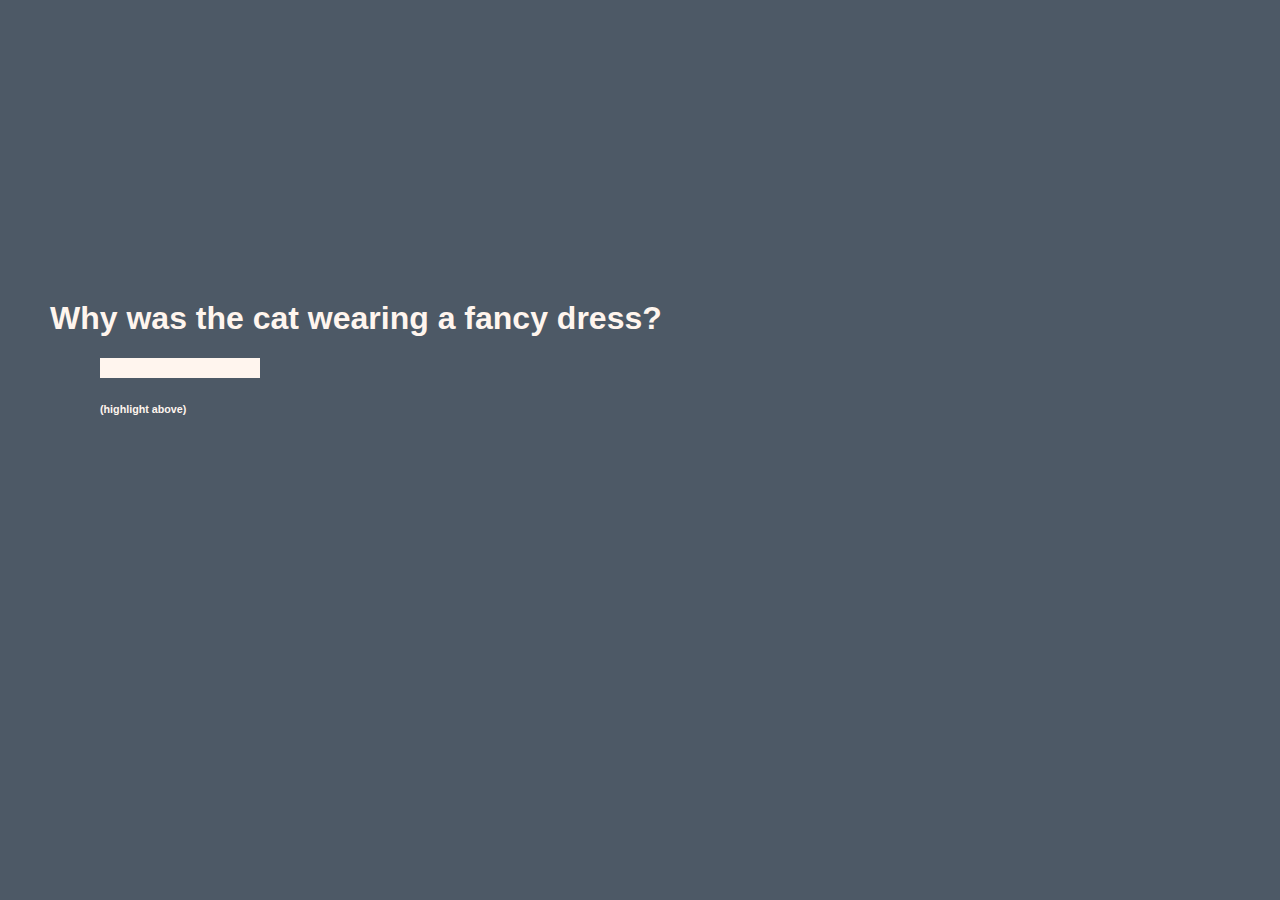
<file: unit_1/index.html>
<!DOCTYPE html>
<html>

	<head>
		<title>Week 1 Project</title>
		<link rel="stylesheet" type="text/css" href="css/style.css">
	</head>

	<body>
		<h1>Why was the cat wearing a fancy dress?</h1>
		<p>She was <b>feline</b> fine.</p>
		<h6>(highlight above)</h6>
	</body>

</html>
</file>
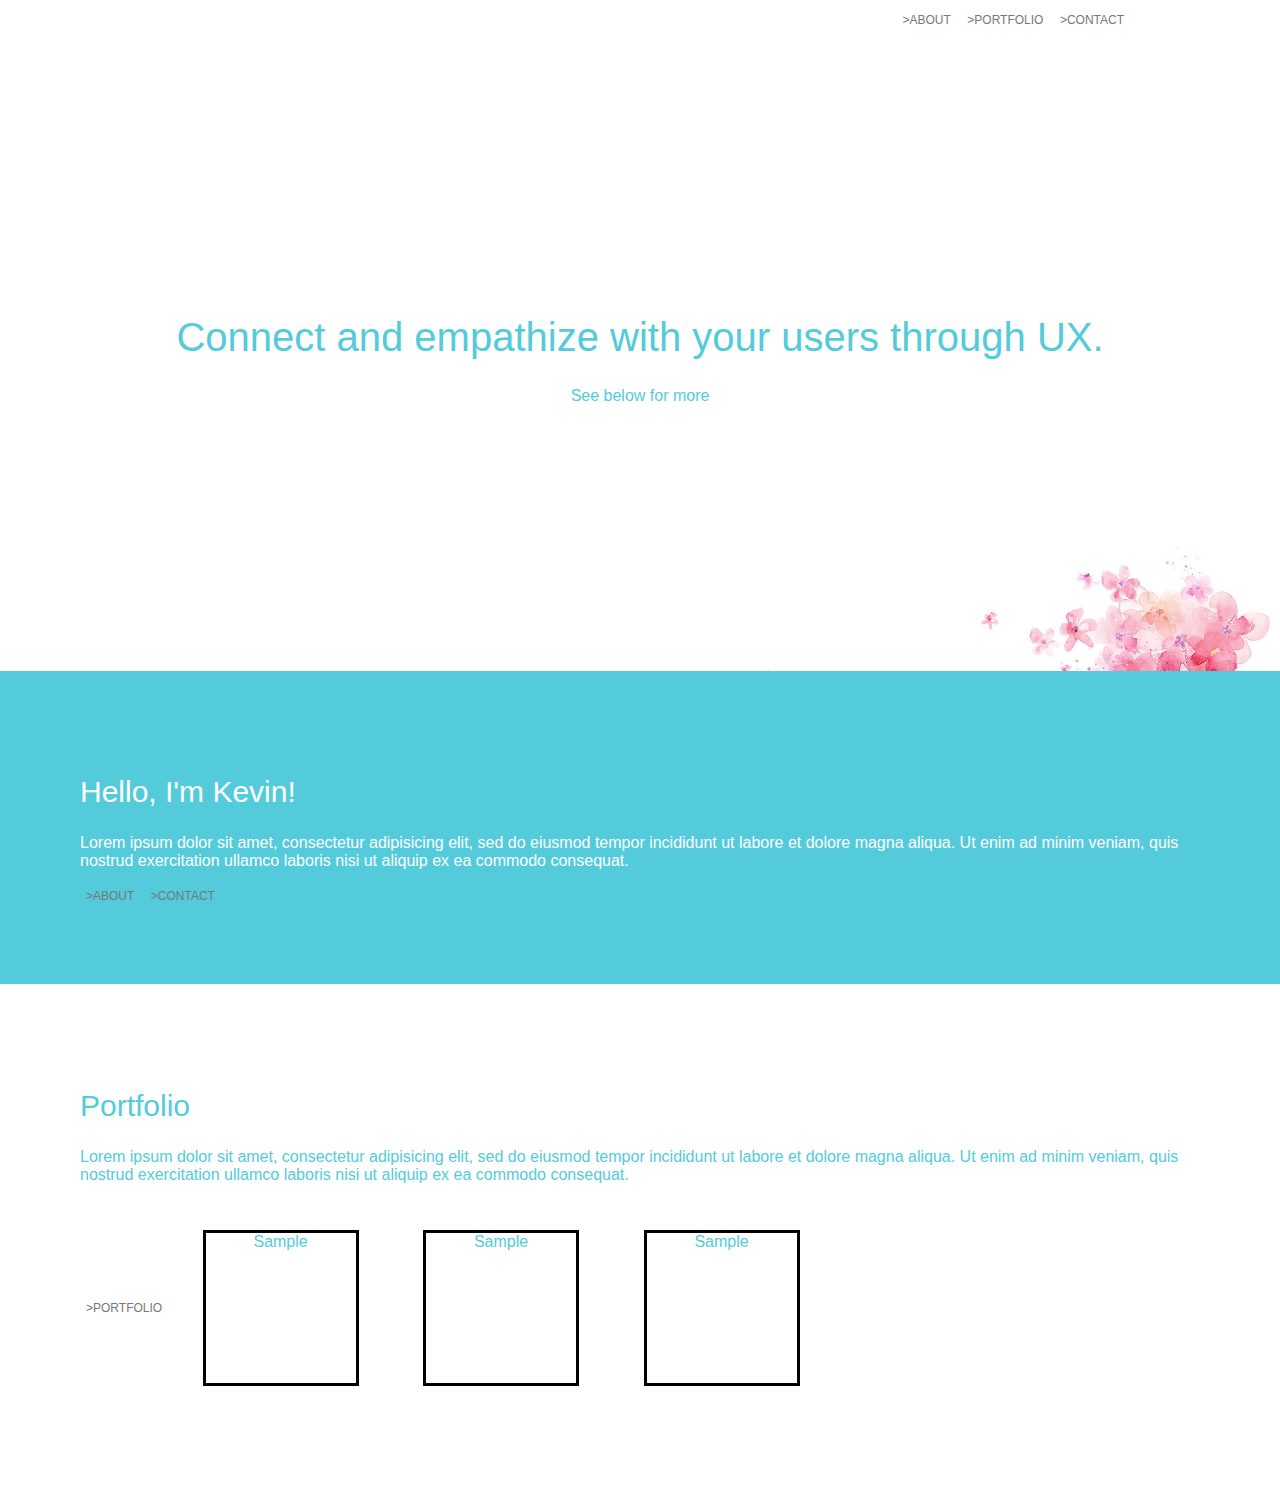
<file: unit_3/index.html>
<!DOCTYPE html>
<html>

	<head>
		<title>UX Designer | Kevin Hung</title>
		<link rel="stylesheet" type="text/css" href="css/style.css">
	</head>

	<body>
		<section id="banner">
			<button><a href="#">>About</a></button>
			<button><a href="#">>Portfolio</a></button>
			<button><a href="#">>Contact</a></button>
		</section>
		
		<section id="hero">
<!-- 			<img src="images/BackgroundPlaceholder.jpg"
				alt="watercolor image"
		 		title="Background Placeholder Image"> -->
			<h1>Connect and empathize with your users through UX.</h1>
			<p>See below for more</p>
		</section>
		
		<section id="about">
			<h2>Hello, I'm Kevin!</h2>
			<p>Lorem ipsum dolor sit amet, consectetur adipisicing elit, sed do eiusmod	tempor incididunt ut labore et dolore magna aliqua. Ut enim ad minim veniam, quis nostrud exercitation ullamco laboris nisi ut aliquip ex ea commodo consequat.</p>
			<button><a href="#">>About</a></button>
			<button><a href="#">>Contact</a></button>
		</section>

		<section id="portfolio">
			<h2>Portfolio</h2>
			<p>Lorem ipsum dolor sit amet, consectetur adipisicing elit, sed do eiusmod	tempor incididunt ut labore et dolore magna aliqua. Ut enim ad minim veniam, quis nostrud exercitation ullamco laboris nisi ut aliquip ex ea commodo consequat.</p>
			<button><a href="#">>Portfolio</a></button>
			<div id="example1">Sample</div>
			<div id="example2">Sample</div>
			<div id="example3">Sample</div>
		</section>
	</body>

</html>
</file>
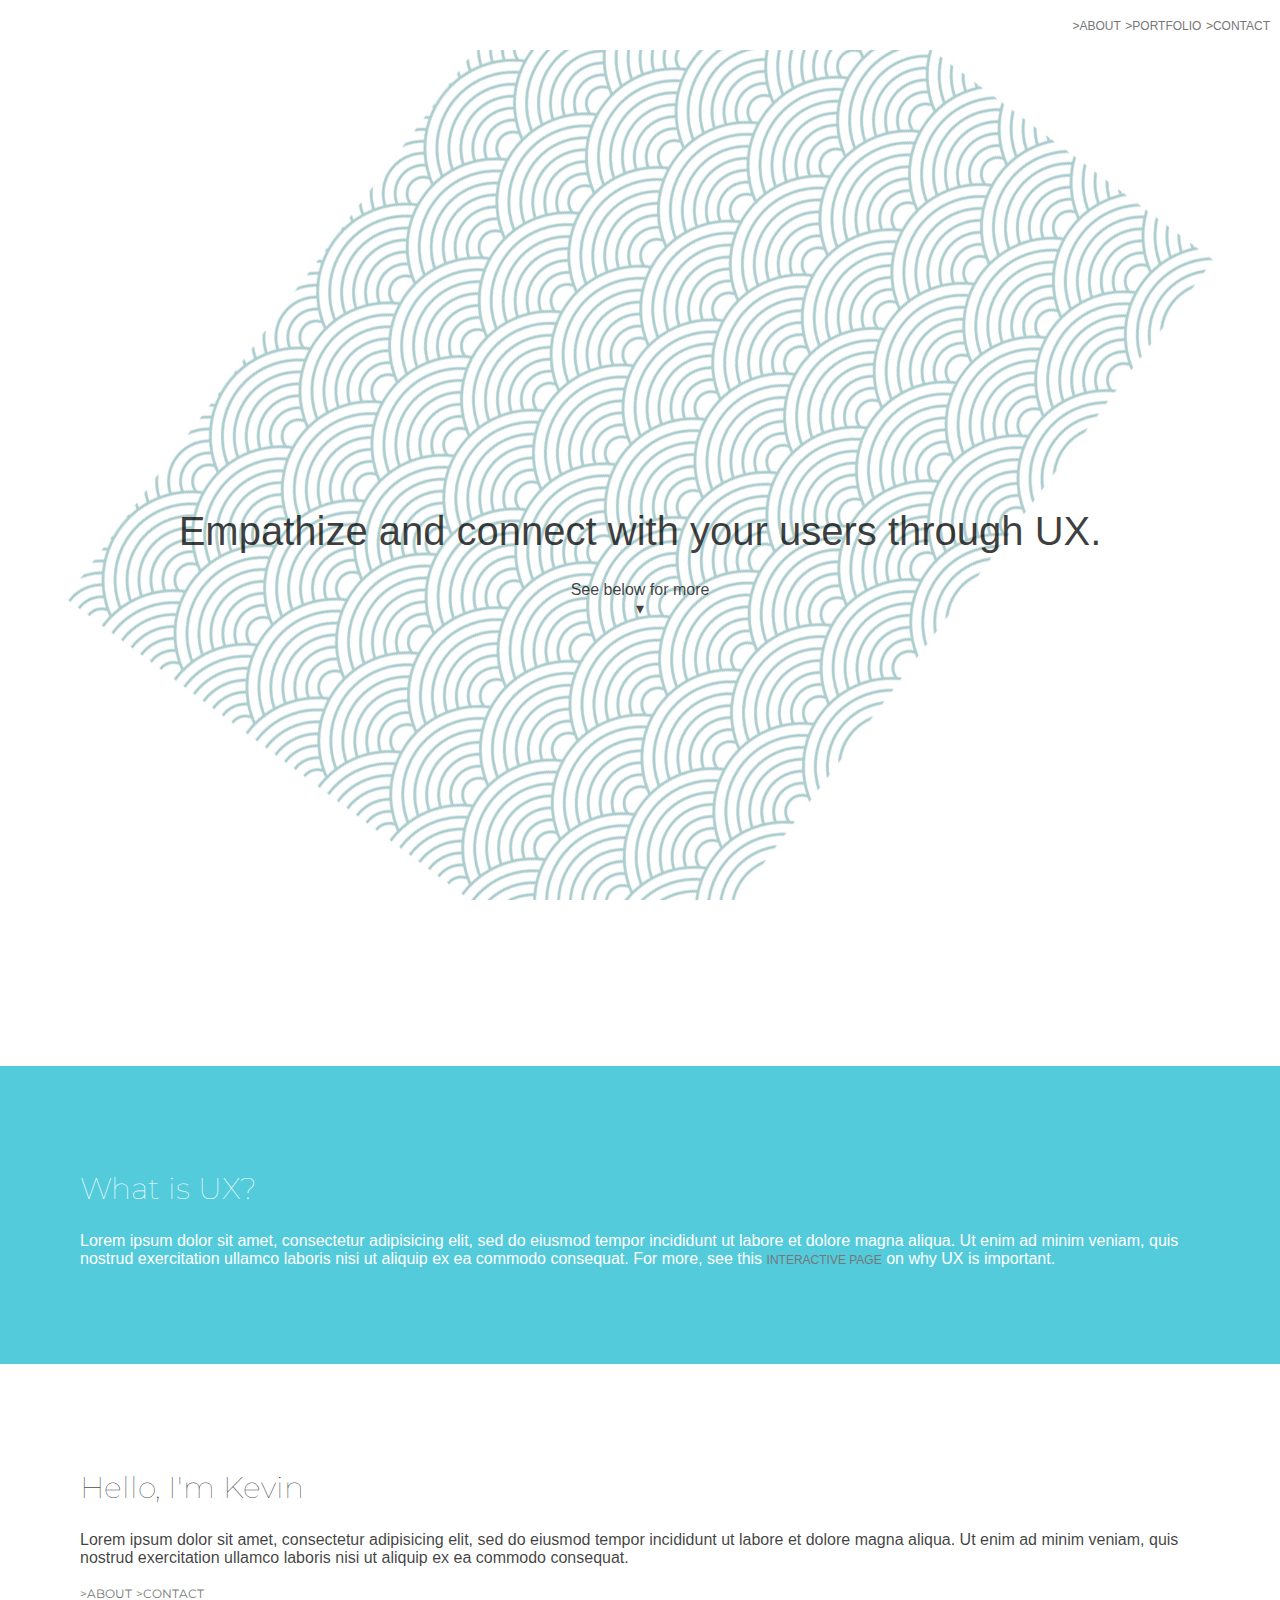
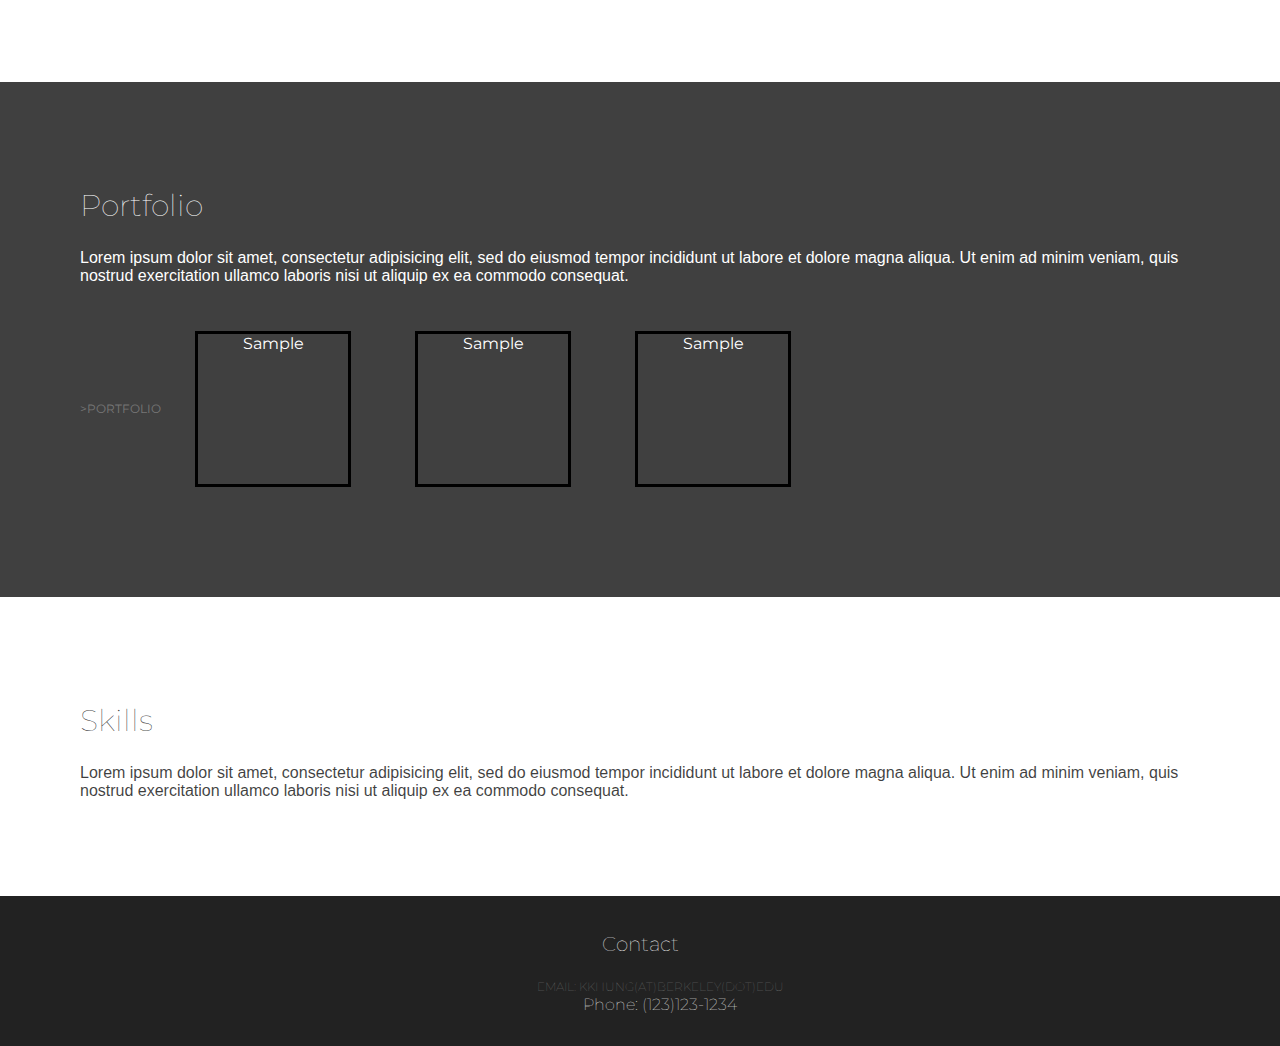
<file: unit_4/index.html>
<!DOCTYPE html>
<html>

	<head>
		<title>UX/UI Designer | Kevin Hung</title>
		<link rel="stylesheet" type="text/css" href="css/style.css">
		<link href="https://fonts.googleapis.com/css?family=Montserrat:300" rel="stylesheet">
	</head>

	<body>
		<section id="banner">
			<p><a href="#">>About</a>			<a href="#">>Portfolio</a>			<a href="#">>Contact</a></p>
		</section>
		
		<section id="hero">
			<h1>Empathize and connect with your users through UX.</h1>
			<p>See below for more<br>
			&#9662;</p>
		</section>
		
		<section id="UX">
			<h2>What is UX?</h2>
			<p>Lorem ipsum dolor sit amet, consectetur adipisicing elit, sed do eiusmod	tempor incididunt ut labore et dolore magna aliqua. Ut enim ad minim veniam, quis nostrud exercitation ullamco laboris nisi ut aliquip ex ea commodo consequat. For more, see this <a href="#">interactive page</a> on why UX is important.</p>
		</section>

		<section id="about">
			<h2>Hello, I'm Kevin</h2>
			<p>Lorem ipsum dolor sit amet, consectetur adipisicing elit, sed do eiusmod	tempor incididunt ut labore et dolore magna aliqua. Ut enim ad minim veniam, quis nostrud exercitation ullamco laboris nisi ut aliquip ex ea commodo consequat.</p>
			<a href="#">>About</a>
			<a href="#">>Contact</a>
		</section>

		<section id="portfolio">
			<h2>Portfolio</h2>
			<p>Lorem ipsum dolor sit amet, consectetur adipisicing elit, sed do eiusmod	tempor incididunt ut labore et dolore magna aliqua. Ut enim ad minim veniam, quis nostrud exercitation ullamco laboris nisi ut aliquip ex ea commodo consequat.</p>
			<a href="#">>Portfolio</a>
			<div id="example1">Sample</div>
			<div id="example2">Sample</div>
			<div id="example3">Sample</div>
		</section>

		<section id="skills">
			<h2>Skills</h2>
			<p>Lorem ipsum dolor sit amet, consectetur adipisicing elit, sed do eiusmod	tempor incididunt ut labore et dolore magna aliqua. Ut enim ad minim veniam, quis nostrud exercitation ullamco laboris nisi ut aliquip ex ea commodo consequat.</p>
		</section>

		<section id="footer">
			<h3>Contact</h3>
			<ul>
				<li><a href="mailto:kkhung@berkeley.edu">Email: kkhung(at)berkeley(dot)edu</a></li>
				<li>Phone: (123)123-1234</li>
			</ul>
		</section>
	</body>

</html>
</file>
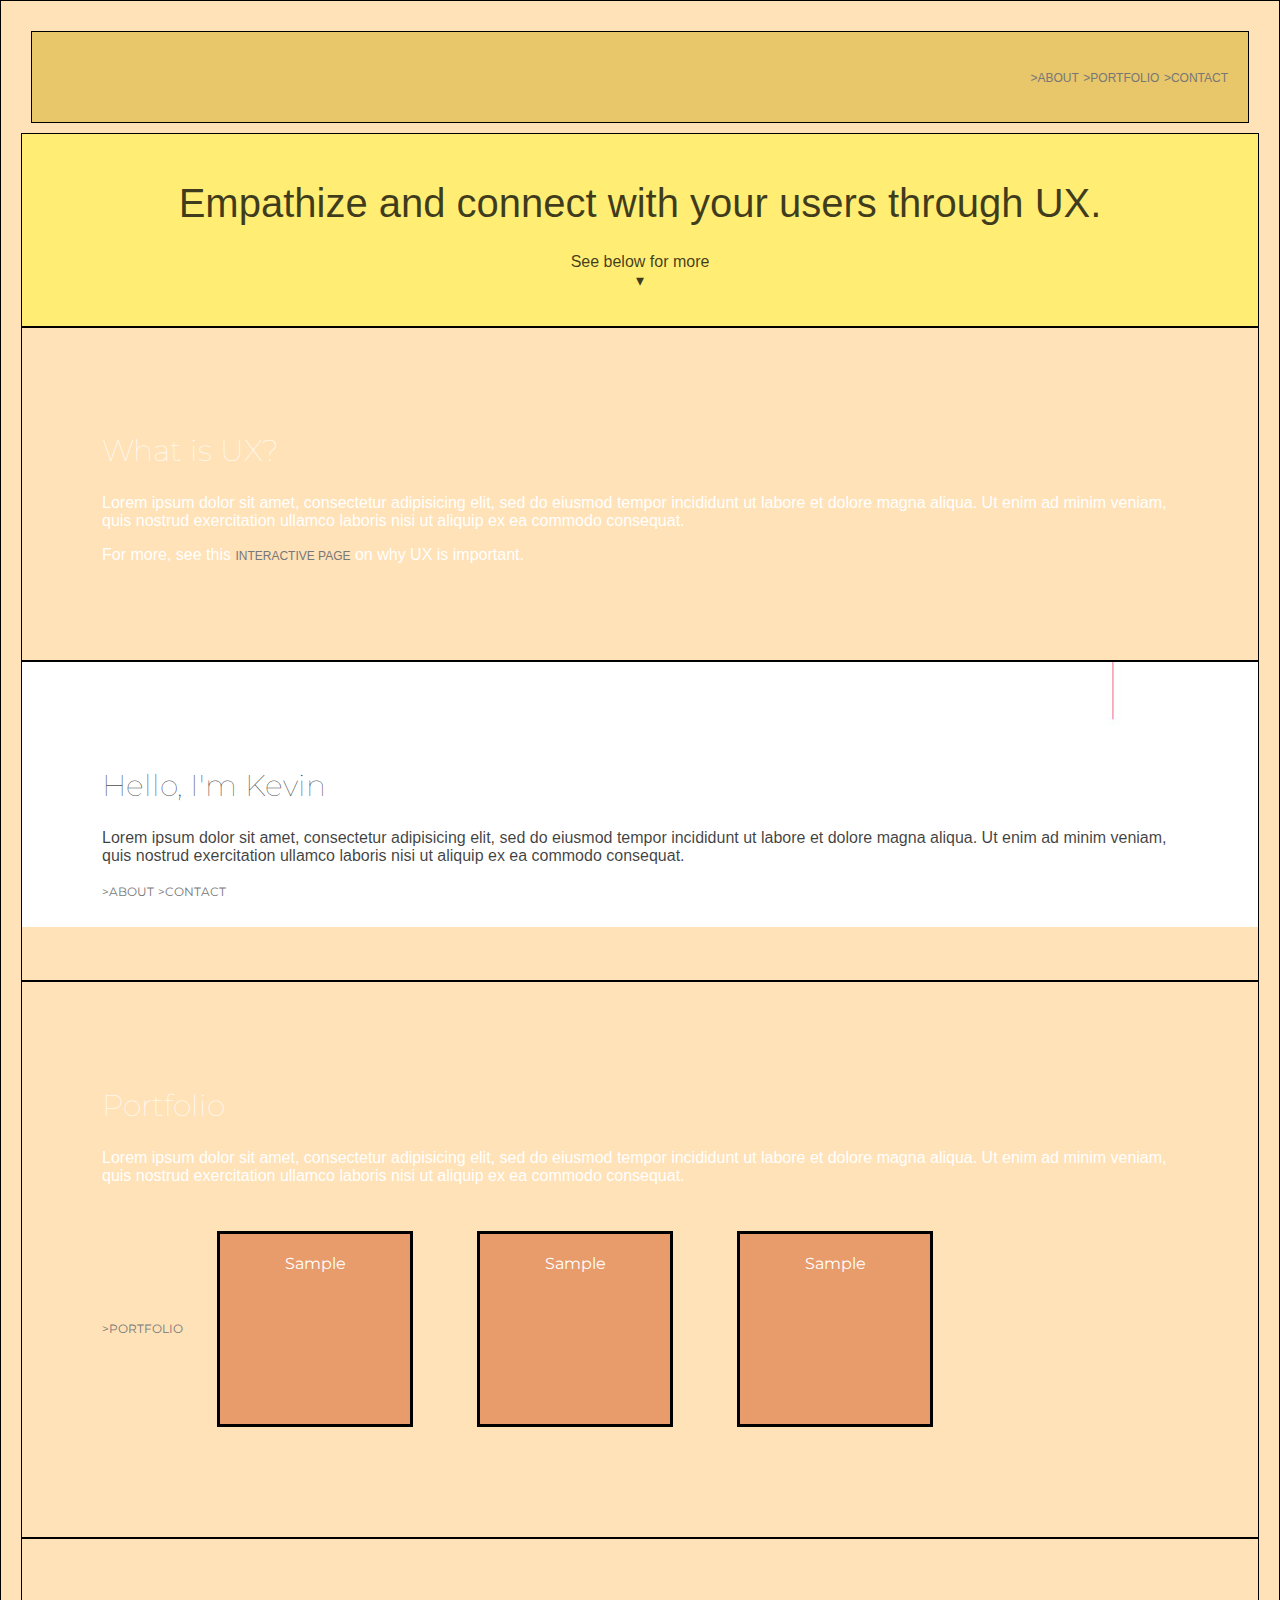
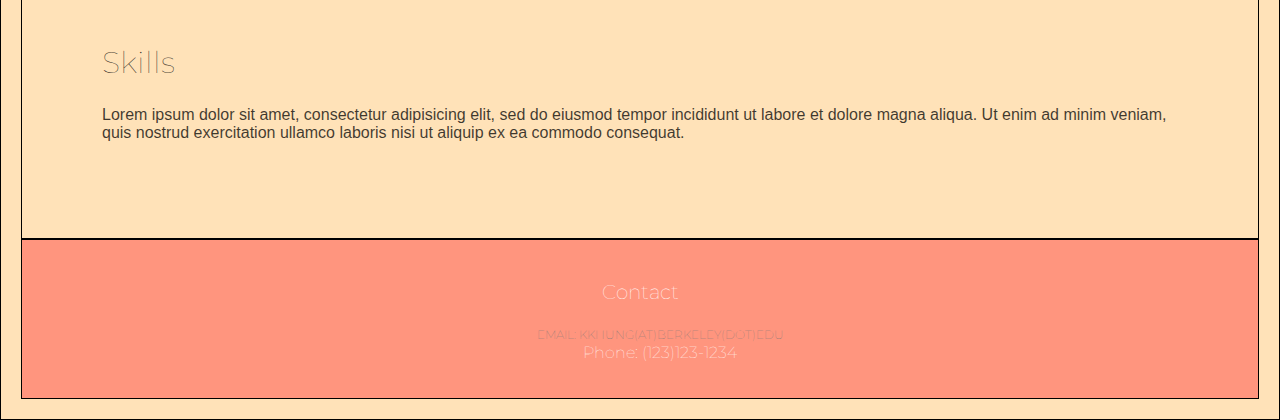
<file: unit_5/index.html>
<!DOCTYPE html>
<html>

	<head>
		<title>UX/UI Designer | Kevin Hung</title>
		<link rel="stylesheet" type="text/css" href="css/style.css">
		<link href="https://fonts.googleapis.com/css?family=Montserrat:300" rel="stylesheet">
	</head>

	<body>
	<div class="wrapper">
		<nav>
			<p><a href="#">>About</a> <a href="#">>Portfolio</a> <a href="#">>Contact</a></p>
		</nav>

		<header>
			<h1>Empathize and connect with your users through UX.</h1>
			<p>See below for more<br>
			&#9662;</p>
		</header>
		
		<section id="UX">
			<h2>What is UX?</h2>
			<p>Lorem ipsum dolor sit amet, consectetur adipisicing elit, sed do eiusmod	tempor incididunt ut labore et dolore magna aliqua. Ut enim ad minim veniam, quis nostrud exercitation ullamco laboris nisi ut aliquip ex ea commodo consequat.</p>
			<p>For more, see this <a href="#">interactive page</a> on why UX is important.</p>
		</section>

		<section id="about">
			<h2>Hello, I'm Kevin</h2>
			<p>Lorem ipsum dolor sit amet, consectetur adipisicing elit, sed do eiusmod	tempor incididunt ut labore et dolore magna aliqua. Ut enim ad minim veniam, quis nostrud exercitation ullamco laboris nisi ut aliquip ex ea commodo consequat.</p>
			<a href="#">>About</a>
			<a href="#">>Contact</a>
		</section>

		<section id="portfolio">
			<h2>Portfolio</h2>
			<p>Lorem ipsum dolor sit amet, consectetur adipisicing elit, sed do eiusmod	tempor incididunt ut labore et dolore magna aliqua. Ut enim ad minim veniam, quis nostrud exercitation ullamco laboris nisi ut aliquip ex ea commodo consequat.</p>
			<a href="#">>Portfolio</a>
			<article id="example1">Sample</article>
			<article id="example2">Sample</article>
			<article id="example3">Sample</article>
		</section>

		<section id="skills">
			<h2>Skills</h2>
			<p>Lorem ipsum dolor sit amet, consectetur adipisicing elit, sed do eiusmod	tempor incididunt ut labore et dolore magna aliqua. Ut enim ad minim veniam, quis nostrud exercitation ullamco laboris nisi ut aliquip ex ea commodo consequat.</p>
		</section>

		<footer>
			<h3>Contact</h3>
			<ul>
				<li><a href="mailto:kkhung@berkeley.edu">Email: kkhung(at)berkeley(dot)edu</a></li>
				<li>Phone: (123)123-1234</li>
			</ul>
		</footer>

	</div>
	</body>

</html>
</file>
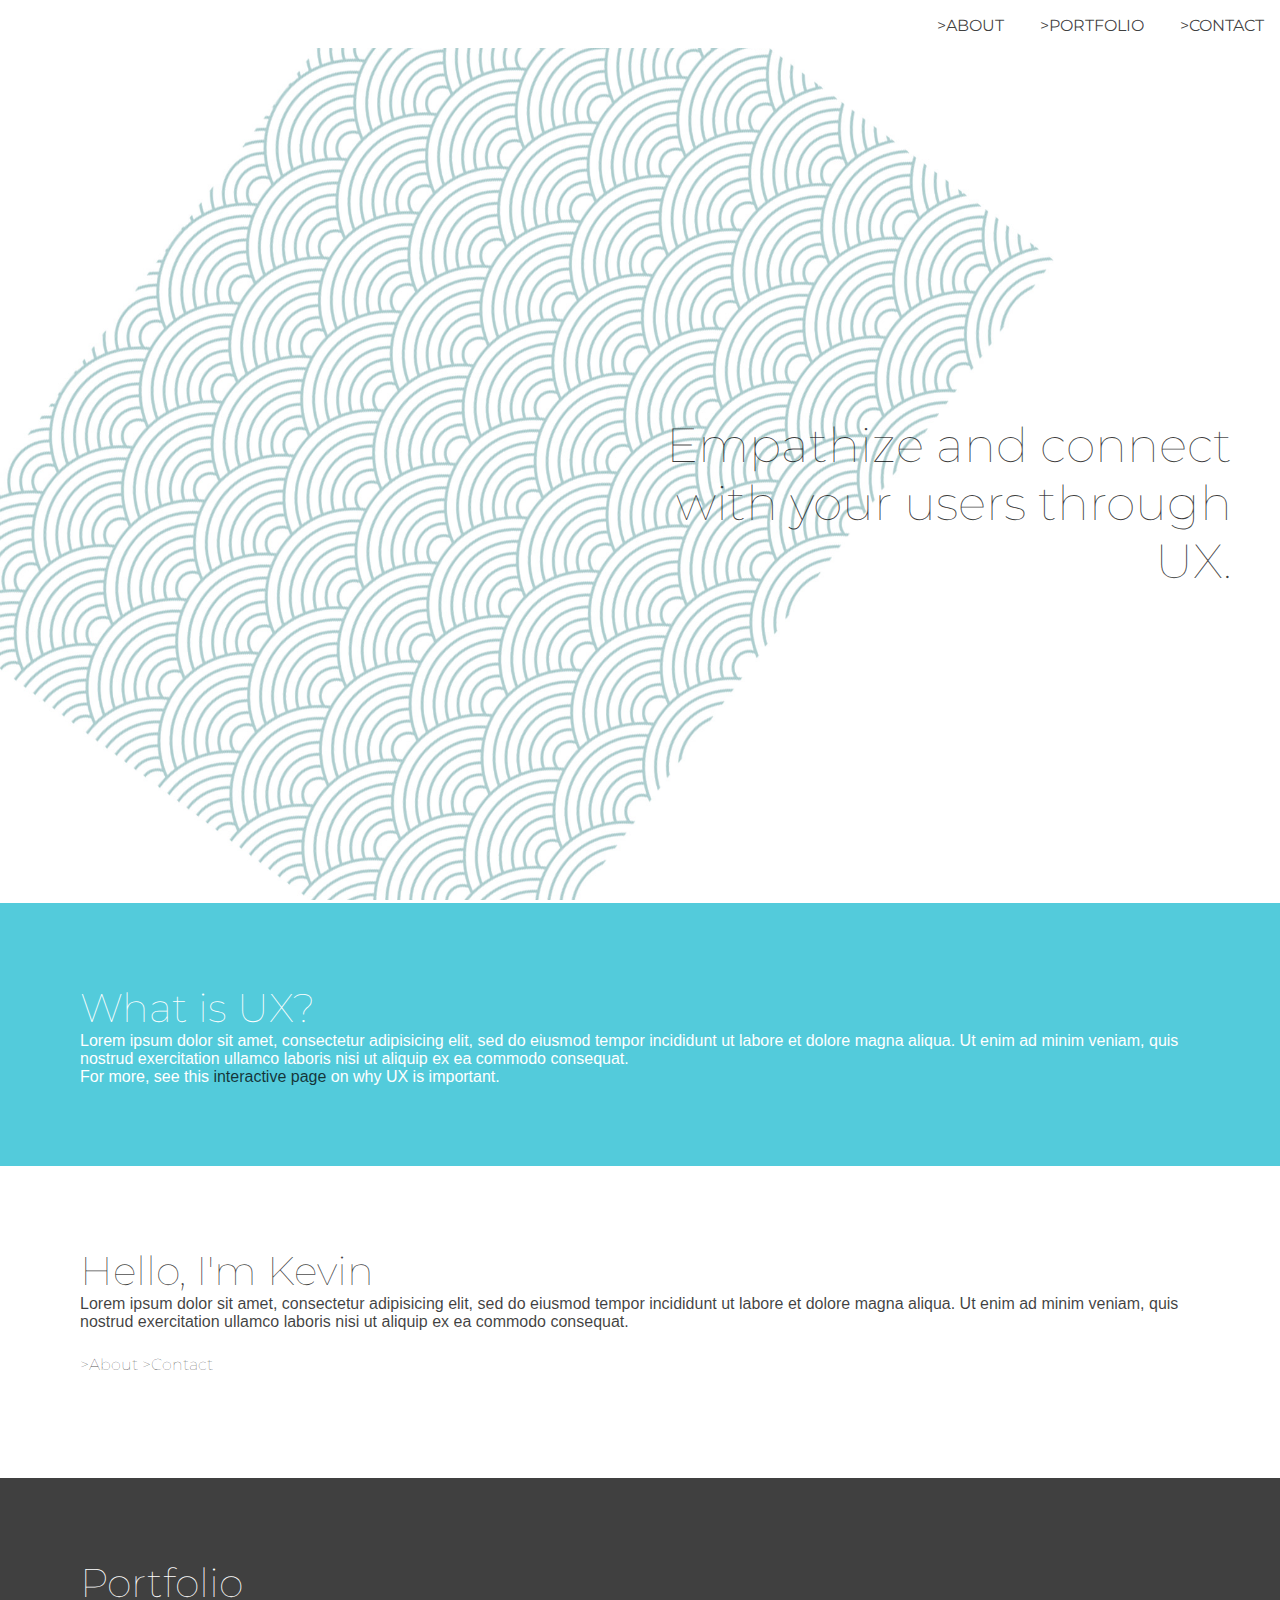
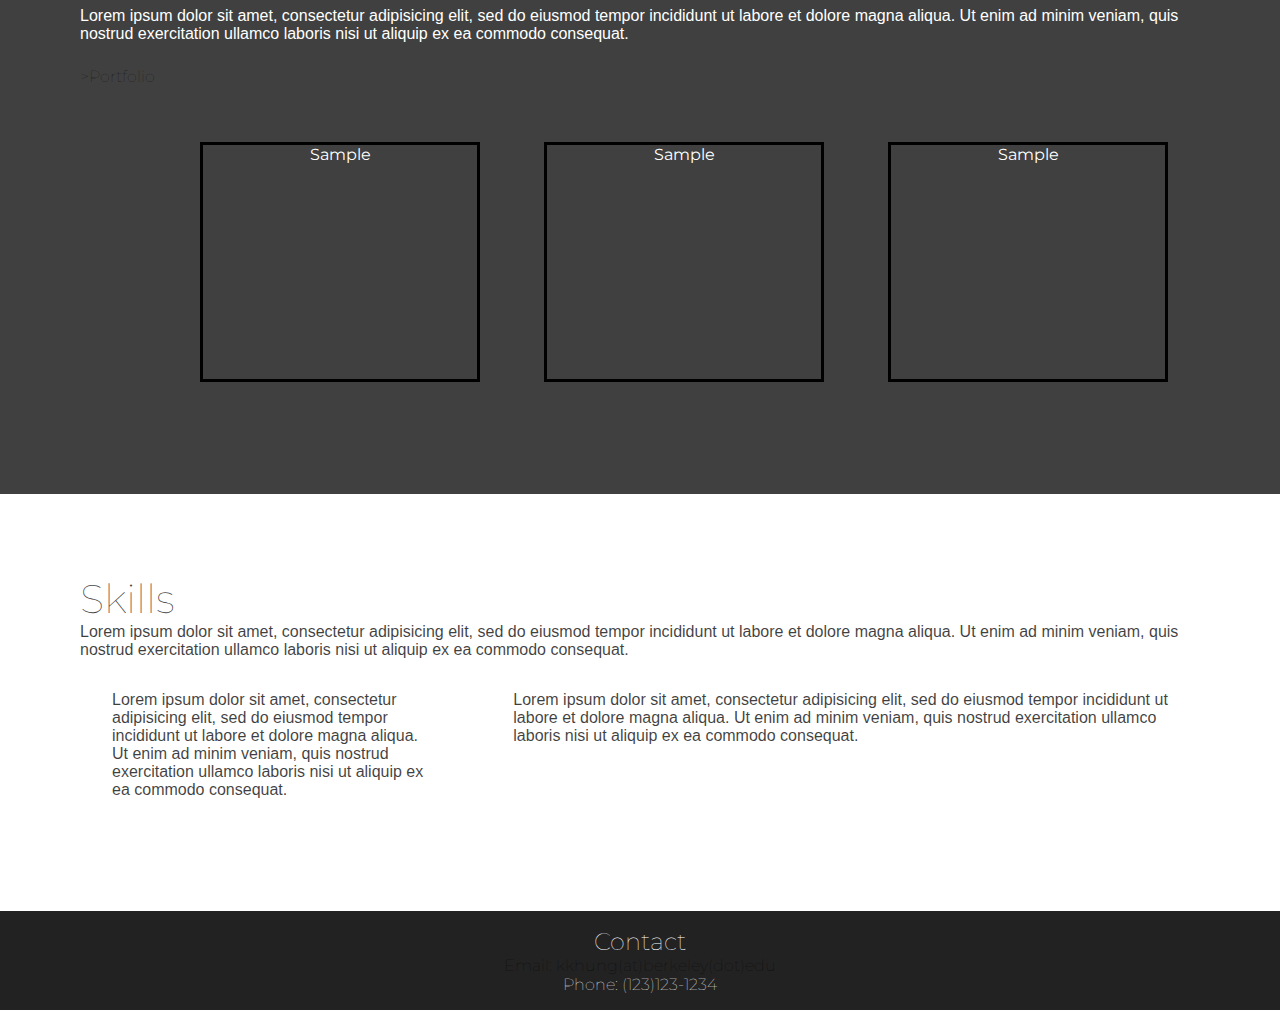
<file: unit_6/index.html>
<!DOCTYPE html>
<html>

	<head>
		<title>UX/UI Designer | Kevin Hung</title>
		<link rel="stylesheet" type="text/css" href="css/style.css">
		<link href="https://fonts.googleapis.com/css?family=Montserrat:300" rel="stylesheet">
	</head>

	<body>
	<div class="wrapper">
		<nav>
			<span><a href="#">&gt;About</a></span>
			<span><a href="#">&gt;Portfolio</a></span>
			<span><a href="#">&gt;Contact</a></p></span>
		</nav>

		<header>
			<h1 id="hero_text">Empathize and connect with your users through UX.</h1>
<!-- 			<p>See below for more<br>
			&#9662;</p> -->
		</header>
		
		<section id="UX">
			<h2>What is UX?</h2>
			<p>Lorem ipsum dolor sit amet, consectetur adipisicing elit, sed do eiusmod	tempor incididunt ut labore et dolore magna aliqua. Ut enim ad minim veniam, quis nostrud exercitation ullamco laboris nisi ut aliquip ex ea commodo consequat.</p>
			<p>For more, see this <a href="#">interactive page</a> on why UX is important.</p>
		</section>

		<section id="about">
			<h2>Hello, I'm Kevin</h2>
			<p>Lorem ipsum dolor sit amet, consectetur adipisicing elit, sed do eiusmod	tempor incididunt ut labore et dolore magna aliqua. Ut enim ad minim veniam, quis nostrud exercitation ullamco laboris nisi ut aliquip ex ea commodo consequat.</p>
			<section class="links">
				<a href="#">&gt;About</a>
				<a href="#">&gt;Contact</a>
			</section>
		</section>

		<section id="portfolio">
			<h2>Portfolio</h2>
			<p>Lorem ipsum dolor sit amet, consectetur adipisicing elit, sed do eiusmod	tempor incididunt ut labore et dolore magna aliqua. Ut enim ad minim veniam, quis nostrud exercitation ullamco laboris nisi ut aliquip ex ea commodo consequat.</p>
			<section class="links">
				<a href="#">&gt;Portfolio</a>
			</section>
			<section id="porfolio_cards" class="clearfix">
				<div id="card1">Sample</div>
				<div id="card2">Sample</div>
				<div id="card3">Sample</div>
			</section>
		</section>

		<section id="skills">
			<h2>Skills</h2>
			<p>Lorem ipsum dolor sit amet, consectetur adipisicing elit, sed do eiusmod	tempor incididunt ut labore et dolore magna aliqua. Ut enim ad minim veniam, quis nostrud exercitation ullamco laboris nisi ut aliquip ex ea commodo consequat.</p>
			<section id="two_column" class="clearfix">
				<article id="left">
					<p>Lorem ipsum dolor sit amet, consectetur adipisicing elit, sed do eiusmod	tempor incididunt ut labore et dolore magna aliqua. Ut enim ad minim veniam, quis nostrud exercitation ullamco laboris nisi ut aliquip ex ea commodo consequat.</p>
				</article>
				<aside id="right">
					<p>Lorem ipsum dolor sit amet, consectetur adipisicing elit, sed do eiusmod	tempor incididunt ut labore et dolore magna aliqua. Ut enim ad minim veniam, quis nostrud exercitation ullamco laboris nisi ut aliquip ex ea commodo consequat.</p>
				</aside>
			</section>
		</section>

		<footer>
			<h3>Contact</h3>
			<ul>
				<li><a href="mailto:kkhung@berkeley.edu">Email: kkhung(at)berkeley(dot)edu</a></li>
				<li>Phone: (123)123-1234</li>
			</ul>
		</footer>

	</div>
	</body>

</html>
</file>
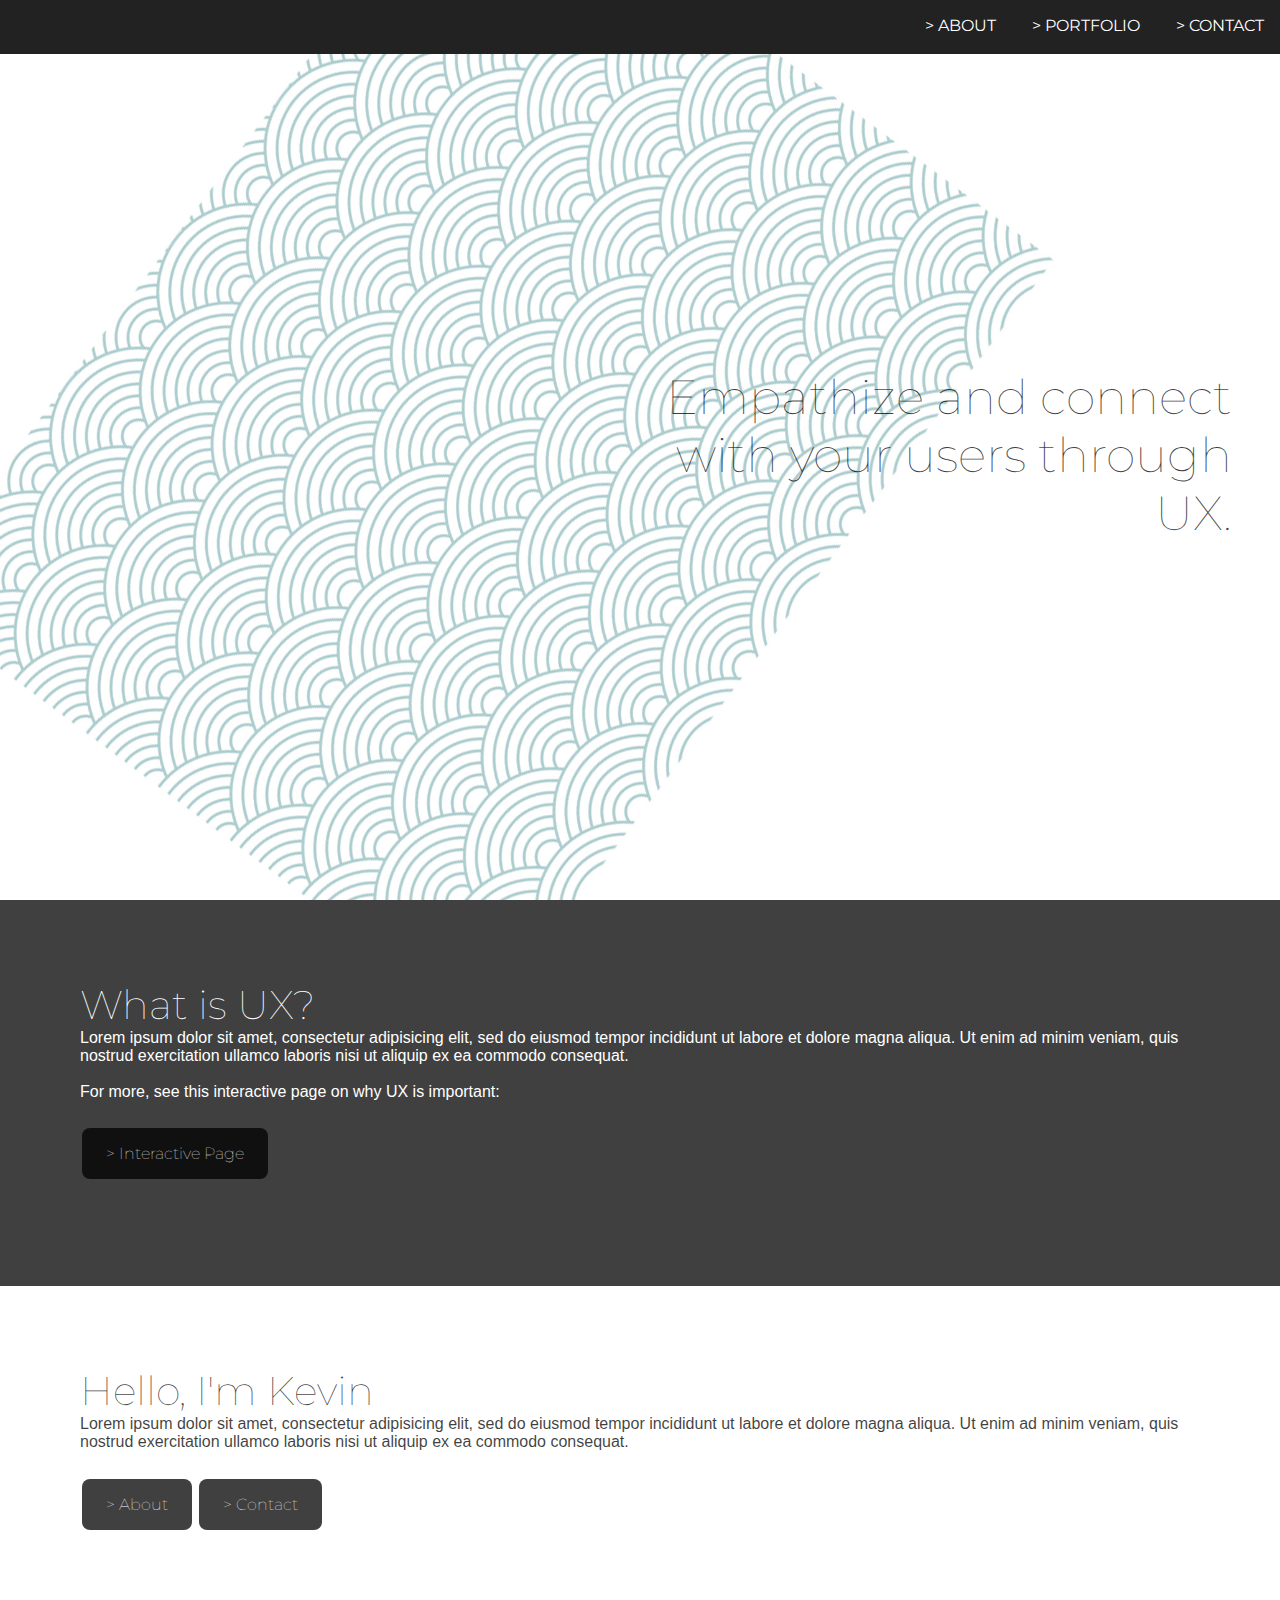
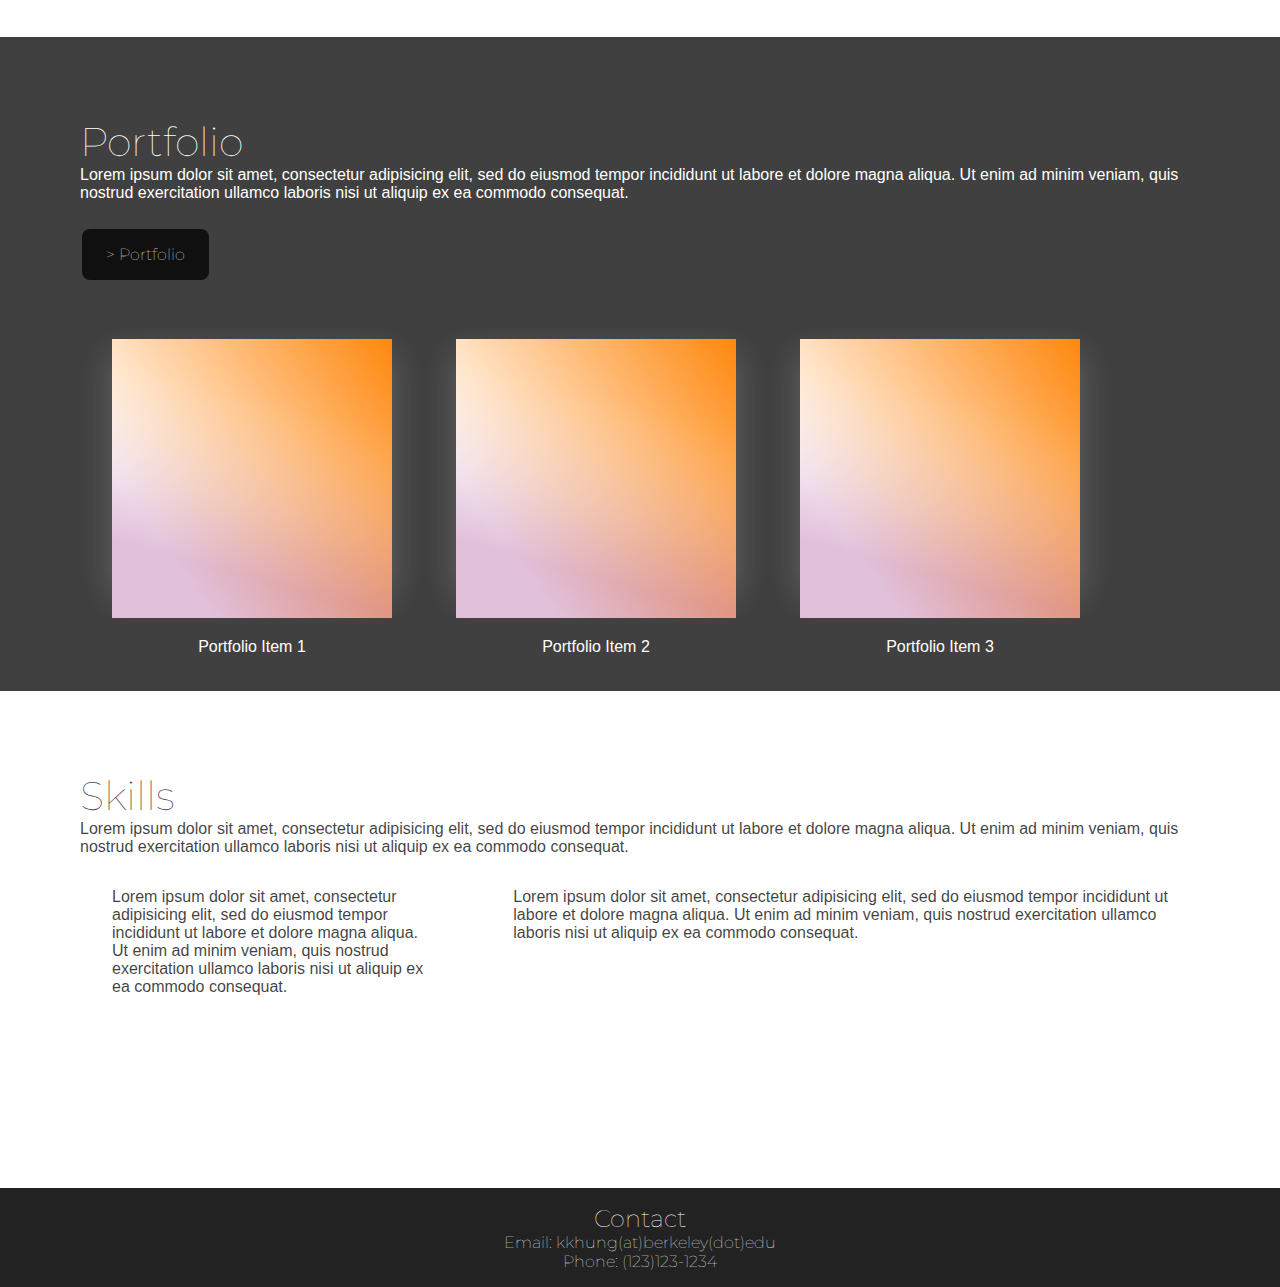
<file: unit_8/index.html>
<!DOCTYPE html>
<html>

	<head>
		<title>UX/UI Designer | Kevin Hung</title>
		<link rel="stylesheet" type="text/css" href="css/style.css">
		<link href="https://fonts.googleapis.com/css?family=Montserrat:300" rel="stylesheet">
		<meta name="viewport" content="width=device-width, initial-scale=1">
	</head>

	<body>
	<div class="wrapper">
		<nav>
			<span><a href="#">&gt; About</a></span>
			<span><a href="#">&gt; Portfolio</a></span>
			<span><a href="#">&gt; Contact</a></p></span>
		</nav>

		<header>
			<h1 id="hero_text">Empathize and connect with your users through UX.</h1>
		</header>
		
		<section id="UX">
			<h2>What is UX?</h2>
			<p>Lorem ipsum dolor sit amet, consectetur adipisicing elit, sed do eiusmod	tempor incididunt ut labore et dolore magna aliqua. Ut enim ad minim veniam, quis nostrud exercitation ullamco laboris nisi ut aliquip ex ea commodo consequat.<br><br>
			For more, see this interactive page on why UX is important:</p>
			<section class="links">
				<a href="#" class="button">&gt; Interactive Page</a> 
			</section>
		</section>

		<section id="about">
			<h2>Hello, I'm Kevin</h2>
			<p>Lorem ipsum dolor sit amet, consectetur adipisicing elit, sed do eiusmod	tempor incididunt ut labore et dolore magna aliqua. Ut enim ad minim veniam, quis nostrud exercitation ullamco laboris nisi ut aliquip ex ea commodo consequat.</p>
			<section class="links">
				<a href="#" class="button">&gt; About</a>
				<a href="#" class="button">&gt; Contact</a>
			</section>
		</section>

		<section id="portfolio">
			<h2>Portfolio</h2>
			<p>Lorem ipsum dolor sit amet, consectetur adipisicing elit, sed do eiusmod	tempor incididunt ut labore et dolore magna aliqua. Ut enim ad minim veniam, quis nostrud exercitation ullamco laboris nisi ut aliquip ex ea commodo consequat.</p>
			<section class="links">
				<a href="#" class="button">&gt; Portfolio</a>
			</section>
			<section id="porfolio_cards" class="clearfix">
				<div class="card">
					<img src="images/Icon.svg" alt="Icon" title= "Portfolio Item 1" style="width:100%">
					<div class="card_label">
						<p>Portfolio Item 1</p>
					</div>
				</div>
				<div class="card">
					<img src="images/Icon.svg" alt="Icon" title= "Portfolio Item 1" style="width:100%">
					<div class="card_label">
						<p>Portfolio Item 2</p>
					</div>
				</div>
				<div class="card">
					<img src="images/Icon.svg" alt="Icon" title= "Portfolio Item 1" style="width:100%">
					<div class="card_label">
						<p>Portfolio Item 3</p>
					</div>
				</div>
			</section>
		</section>

		<section id="skills">
			<h2>Skills</h2>
			<p>Lorem ipsum dolor sit amet, consectetur adipisicing elit, sed do eiusmod	tempor incididunt ut labore et dolore magna aliqua. Ut enim ad minim veniam, quis nostrud exercitation ullamco laboris nisi ut aliquip ex ea commodo consequat.</p>
			<section id="two_column" class="clearfix">
				<article id="left">
					<p>Lorem ipsum dolor sit amet, consectetur adipisicing elit, sed do eiusmod	tempor incididunt ut labore et dolore magna aliqua. Ut enim ad minim veniam, quis nostrud exercitation ullamco laboris nisi ut aliquip ex ea commodo consequat.</p>
				</article>
				<aside id="right">
					<p>Lorem ipsum dolor sit amet, consectetur adipisicing elit, sed do eiusmod	tempor incididunt ut labore et dolore magna aliqua. Ut enim ad minim veniam, quis nostrud exercitation ullamco laboris nisi ut aliquip ex ea commodo consequat.</p>
				</aside>
			</section>
		</section>

		<footer>
			<h3>Contact</h3>
			<ul>
				<li><a href="mailto:kkhung@berkeley.edu">Email: kkhung(at)berkeley(dot)edu</a></li>
				<li>Phone: (123)123-1234</li>
			</ul>
		</footer>

	</div>
	</body>

</html>
</file>
<file: unit_1/css/style.css>
body {
	background-color: #4d5966;
	margin: 300px 50px;
	font-family: "Lucida Sans Unicode", "Lucida Grande", sans-serif;
	}
h1,p{
	color:#FFF5EE;
	}
p{
	background-color: #FFF5EE;
	margin-left: 50px;
	height: 20px;
	width: 160px;
	}
h6{
	color:#FFF5EE;
	margin-left: 50px;
	}
</file>
<file: unit_3/css/style.css>
body {
	margin: 0 auto;
/*	max-width: 50em;
*/	color: #53CBDB;
	font-family: "Raleway", sans-serif;
	height: 100%;
	width: 100%;
}

#banner {
	text-align: right;
	margin: 10px;
	max-width: 70em;
}

#hero {
	background: url("../images/BackgroundPlaceholder.jpg");
	background-size: cover;
	background-color: #fff;
	font-family: "Open Sans", sans-serif;
	font-weight: lighter;
	text-align: center;
	padding-top: 250px;
	padding-bottom: 250px;
	max-width: 100em;
/*	width: 100%;
	height: 100%;*/
}

#about {
	background-color: #53CBDB;
	color: #fff;
	padding: 5em;
	max-width: none;
}

#portfolio{
	padding: 5em;
}


h1, h2 {
	font-weight: lighter;
	font-size: 40px;
}

h2 {
	font-weight: lighter;
	font-size: 30px;
}

a {
	color: #777;
	text-decoration: none;
}

button {
	border: none;
	font-size: 12px;
	text-transform: uppercase;
	background: none;
}

#example1, #example2, #example3 {
	width: 150px;
	height: 150px;
	border: 3px solid black;
	display: inline-block;
	vertical-align: middle;
	margin: 30px;
	text-align: center;
}
</file>
<file: unit_4/css/style.css>
body {
	margin: 0 auto;
	color: rgba(0,0,0,.75);
	font-family: 'Montserrat', sans-serif;
	height: 100%;
	width: 100%;
}

h1 {
	font-weight: lighter;
	font-size: 40px;
}

h2 {
	font-weight: lighter;
	font-size: 30px;
}

h3 {
	font-weight: lighter;
	font-size: 20px;
}

p {
	font-family: 'Barlow', sans-serif;
	font-weight: lighter;
}

a {
	color: #777;
	text-decoration: none;
	border: none;
	font-size: 12px;
	text-transform: uppercase;
	background: none;
}

ul{
	text-align: center;
	list-style-type: none;
}


#banner {
	text-align: right;
	margin: 10px;
}

#hero {
	background: url("../images/BackgroundWaves1.jpg") no-repeat center fixed;
	background-size: cover;
	background-color: #fff;
	font-family: "Open Sans", sans-serif;
	font-weight: lighter;
	text-align: center;
	padding-top: 27em;
	padding-bottom: 27em;
}

#UX {
	padding: 5em;
	color: #fff;
	background-color: #53CBDB;
}

#about {
	background-color: #fff;
	color: rgba(0,0,0,.75);;
	padding: 5em;
	background-origin: border-box;
	background: url("../images/BackgroundFlowers.jpg") no-repeat center fixed;
}

#portfolio{
	background-color: rgba(0,0,0,.75);
	color: #fff;
	padding: 5em;
}

#example1, #example2, #example3 {
	width: 150px;
	height: 150px;
	border: 3px solid black;
	display: inline-block;
	vertical-align: middle;
	margin: 30px;
	text-align: center;
}

#skills {
	padding: 5em;
}

#footer {
	background-color: #222;
	color: #fff;
	padding: 1em;
	font-weight: lighter;
	text-align: center;
}
</file>
<file: unit_5/css/style.css>
body {
	margin: 0 auto;
	color: rgba(0,0,0,.75);
	font-family: 'Montserrat', sans-serif;
	height: 100%;
	width: 100%;
}

h1 {
	font-weight: lighter;
	font-size: 40px;
}

h2 {
	font-weight: lighter;
	font-size: 30px;
}

h3 {
	font-weight: lighter;
	font-size: 20px;
}

p {
	font-family: 'Barlow', sans-serif;
	font-weight: lighter;
}

a {
	color: #777;
	text-decoration: none;
	border: none;
	font-size: 12px;
	text-transform: uppercase;
	background: none;
}

ul {
	text-align: center;
	list-style-type: none;
}

nav {
	text-align: right;
	margin: 10px;
	background-color: #E8C66A;
	border: 1px black solid;
	padding: 20px;
}

header {
/*	background: url("../images/BackgroundWaves1.jpg") no-repeat center fixed;
	background-size: cover;*/
	background-color: #FFED74;
	font-family: "Open Sans", sans-serif;
	font-weight: lighter;
	text-align: center;
	padding-top: 27em;
	padding-bottom: 27em;
	border: 1px black solid;
	padding: 20px;
}

div {
	background-color: #FFE2B8;
	border: 1px black solid;
	padding: 20px;
}

section {
	background-color: #FFE2B8;
	border: 1px black solid;
	padding: 20px;
}

article {
	background-color: #E89C6C;
	border: 1px black solid;
	padding: 20px;
}

footer {
/*	background-color: #222;
*/	color: #fff;
	padding: 1em;
	font-weight: lighter;
	text-align: center;
	background-color: #FF957E;
	border: 1px black solid;
	padding: 20px;
}

#UX {
	padding: 5em;
	color: #fff;
/*	background-color: #53CBDB;
*/}

#about {
/*	background-color: #fff;
*/	color: rgba(0,0,0,.75);;
	padding: 5em;
	background-origin: border-box;
	background: url("../images/BackgroundFlowers.jpg") no-repeat center fixed;
}

#portfolio {
/*	background-color: rgba(0,0,0,.75);
*/	color: #fff;
	padding: 5em;
}

#example1, #example2, #example3 {
	width: 150px;
	height: 150px;
	border: 3px solid black;
	display: inline-block;
	vertical-align: middle;
	margin: 30px;
	text-align: center;
}

#skills {
	padding: 5em;
}
</file>
<file: unit_6/css/style.css>
* {
	margin: 0;
	padding: 0;
	box-sizing: border-box;
}

body {
	margin: 0 auto;
	color: rgba(0,0,0,.75);
	font-family: 'Montserrat', sans-serif;
}

h1 {
	font-weight: lighter;
	font-size: 3em;
}

h2 {
	font-weight: lighter;
	font-size: 2.5em;
}

h3 {
	font-weight: lighter;
	font-size: 1.5em;
}

p {
	font-family: 'Barlow', sans-serif;
	font-weight: lighter;
	font-size: 1em;
}

a {
	color: rgba(0,0,0,.75);
	text-decoration: none;
	border: none;
	font-size: 1em;
}

a:hover {
	transition: 1s;
	color: #53CBDB;
	text-decoration: underline;
	text-decoration-color: rgba(0,0,0,.9);
}

span {
	margin: 1em;
}

ul {
	text-align: center;
	list-style-type: none;
}

nav {
	text-align: right;
	padding: 1em 1em 2em 0em;
	height: 5vh;
	color: rgba(0,0,0,.75);
	text-decoration: none;
	border: none;
	font-size: 1em;
	text-transform: uppercase;
}

header {
	background: url("../images/BackgroundWaves1.jpg") no-repeat right fixed;
	background-size: cover;
	font-family: "Montserrat", sans-serif;
	font-weight: lighter;
	text-align: center;
	padding: 20em 0em;
	vertical-align: center;
	height: 95vh;
}

div {
}

section {
}

article {
}

footer {
	background-color: #222;
	color: #fff;
	padding: 1em;
	font-weight: lighter;
	text-align: center;
}

/*.clearfix:after {
	visibility: hidden;
	display: block;
	font-size: 0;
	content: " ";
	clear: both;
	height: 0;
}*/

.clearfix {
	overflow: auto;
}

.links {
	margin: 1.5em 0em;
	font-size: 1em;
	font-family: "Montserrat", sans-serif;
	font-weight: lighter;
	color: rgba(0,0,0,.75);
	text-decoration: none;
	border: none;
	text-transform: none;
}

#hero_text {
	text-align: right;
	max-width: 50%;
	float: right;
	margin: 1em;
}

#UX {
	padding: 5em;
	color: #fff;
	background-color: #53CBDB;
}

#about {
	background-color: #fff;
	color: rgba(0,0,0,.75);;
	padding: 5em;
	background-origin: border-box;
	background: url("../images/BackgroundFlowers.jpg") no-repeat center fixed;
}

#portfolio {
	background-color: rgba(0,0,0,.75);
	color: #fff;
	padding: 5em;
}

#portfolio_cards {
	padding-top: : 10em;
	margin-top: : 10em;
	border: 1px solid black;
}

#card1, #card2, #card3 {
	width: 15em;
	height: 15em;
	border: 3px solid black;
	margin: 2em;
	text-align: center;
	float: right;
	width: 25%;
}

#skills {
	padding: 5em;
}

#two_column {
	padding: 2em;
}

#left {
	float: left;
	width: 30%;
}

#right {
	float: right;
	width: 62%;
}
</file>
<file: unit_8/css/style.css>
* {
	margin: 0;
	padding: 0;
	box-sizing: border-box;
}

body {
	color: rgba(0,0,0,.75);
	font-family: 'Montserrat', sans-serif;
	font-size: 16px;
}

h1 {
	font-weight: lighter;
	font-size: 3em;
}

h2 {
	font-weight: lighter;
	font-size: 2.5em;
}

h3 {
	font-weight: lighter;
	font-size: 1.5em;
}

p {
	font-family: 'Barlow', sans-serif;
	font-weight: lighter;
	font-size: 1em;
}

a {
	color: #fff;
	text-decoration: none;
	border: none;
	font-size: 1em;
}

a:hover {
	transition: 1s;
	color: #53CBDB;
	text-decoration: underline;
	text-decoration-color: rgba(0,0,0,.9);
}

span {
	margin: 1em;
}

ul {
	text-align: center;
	list-style-type: none;
}

nav {
	text-align: right;
	padding: 1em 1em 0em 0em;
	background-color: #222;
	color: #fff;
	text-decoration: none;
	border: none;
	font-size: 1em;
	text-transform: uppercase;
	position: fixed;
	top: 0;
	width: 100%;
}

header {
	background: url("../images/BackgroundWaves1.jpg") no-repeat right fixed;
	background-size: cover;
	padding: 20em 0em;
	height: 100vh;
}

div {
}

section {
}

article {
}

footer {
	background-color: #222;
	color: #fff;
	padding: 1em;
	font-weight: lighter;
	text-align: center;
}

.clearfix:after {
	visibility: hidden;
	display: block;
	font-size: 0;
	content: " ";
	clear: both;
	height: 0;
}

/*.clearfix {
	overflow: visible;
}*/

.links {
	margin: 1.5em 0em;
	font-size: 1em;
	font-family: "Montserrat", sans-serif;
	font-weight: lighter;
	color: rgba(0,0,0,.75);
	text-decoration: none;
	border: none;
	text-transform: none;
}

.button {
	background-color: rgba(0,0,0,.75);
	border: none;
	border-radius: .5em;
	color: #fff;
	padding: 1em 1.5em;
	text-align: center;
	text-decoration: none;
	display: inline-block;
	margin: .2em .1em;
}

.button:hover {
	background-color: #fff;
	transition: .5s;
	color: #53CBDB;
	text-decoration: underline;
	text-decoration-color: rgba(0,0,0,.9);
	cursor: pointer;
}

.wrapper {
	scroll-snap-type: y mandatory;
}

#hero_text {
	text-align: right;
	max-width: 50%;
	float: right;
	margin: 1em;
}

#UX {
	padding: 5em;
	color: #fff;
	background-color: rgba(0,0,0,.75);
}

#about {
	background-color: #fff;
	color: rgba(0,0,0,.75);;
	padding: 5em;
	background-origin: border-box;
	background: url("../images/BackgroundFlowers.jpg") no-repeat center fixed;
}

#portfolio {
	background-color: rgba(0,0,0,.75);
	color: #fff;
	padding: 5em;
}

#portfolio_cards {
	padding: 20em 0;
	margin: 20em 0;
}

.card {
	width: 15em;
	height: 15em;
	margin: 2em;
	text-align: center;
	float: left;
	width: 25%;
	transition: .5s;
	box-shadow: 0 1em 2em 0 rgba(255,255,255,0.2);
}

.card_label {
	padding: 1em 2em 1em;
}

.card:hover {
	box-shadow: 0 2em 4em 0 rgba(255,255,255,0.2);
}

#skills {
	padding: 5em;
	margin-bottom: 5em;
}

#two_column {
	padding: 2em;
}

#left {
	float: left;
	width: 30%;
}

#right {
	float: right;
	width: 62%;
}

@media only screen and (max-width: 800px) and (min-width: 401px) {
	body {
		font-size: 12px;
	}

	#hero_text {
		text-align: center;
		float: none;
		margin: 1em;
	}	

	.card {
		float: none;
		min-width: 250px;
	}

	.card {
		margin: 0 15em 15em 0;
	}

	#left {
		float: none;
		width: 90%;
		padding-bottom: 2em;
	}

	#right {
		float: none;
		width: 90%;
		padding-bottom: 0;
	}
}

@media only screen and (max-width: 400px) {
	body {
		font-size: 12px;
	}

	#hero_text {
		text-align: center;
		float: none;
		margin: 1em;
	}	

	.card {
		float: none;
		min-width: 250px;
	}

	.card {
		margin: 0 15em 15em 0;
	}

	#left {
		float: none;
		width: 90%;
		padding-bottom: 2em;
	}

	#right {
		float: none;
		width: 90%;
		padding-bottom: 0;
	}
}
</file>
